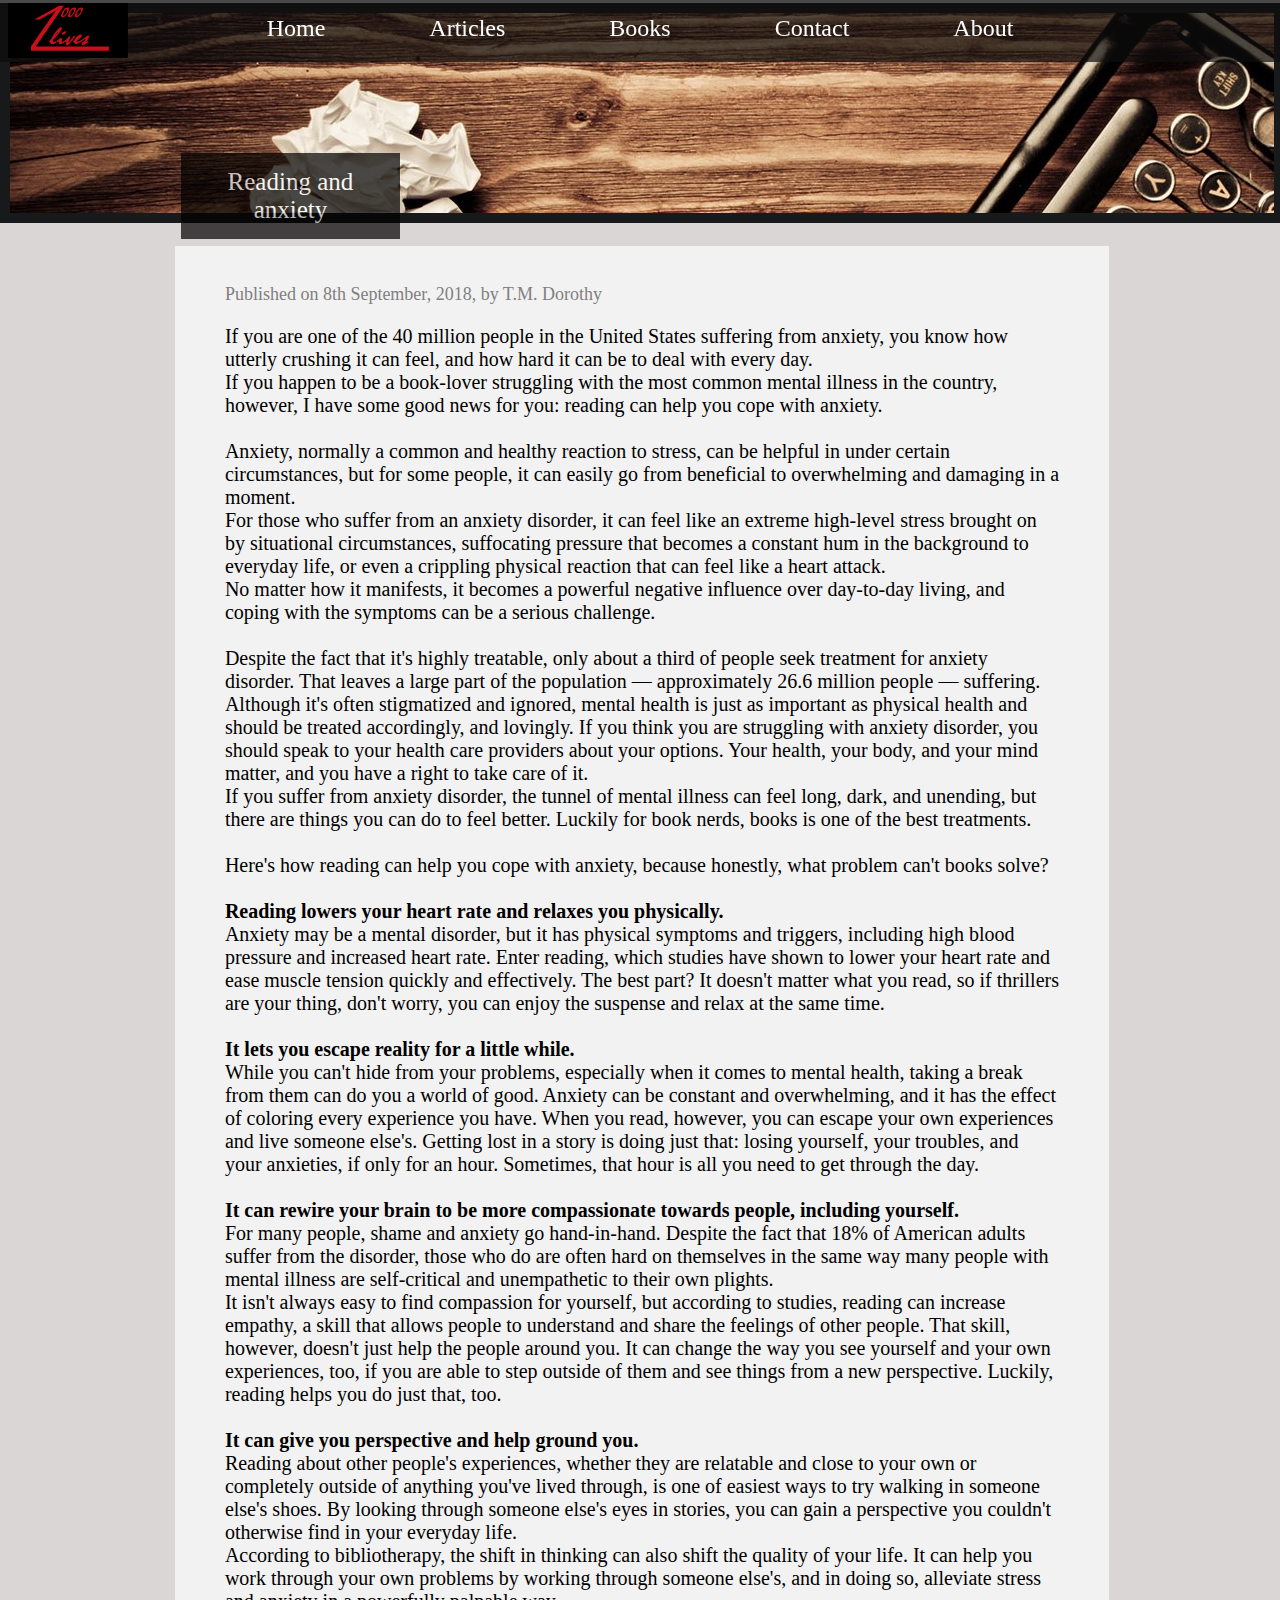
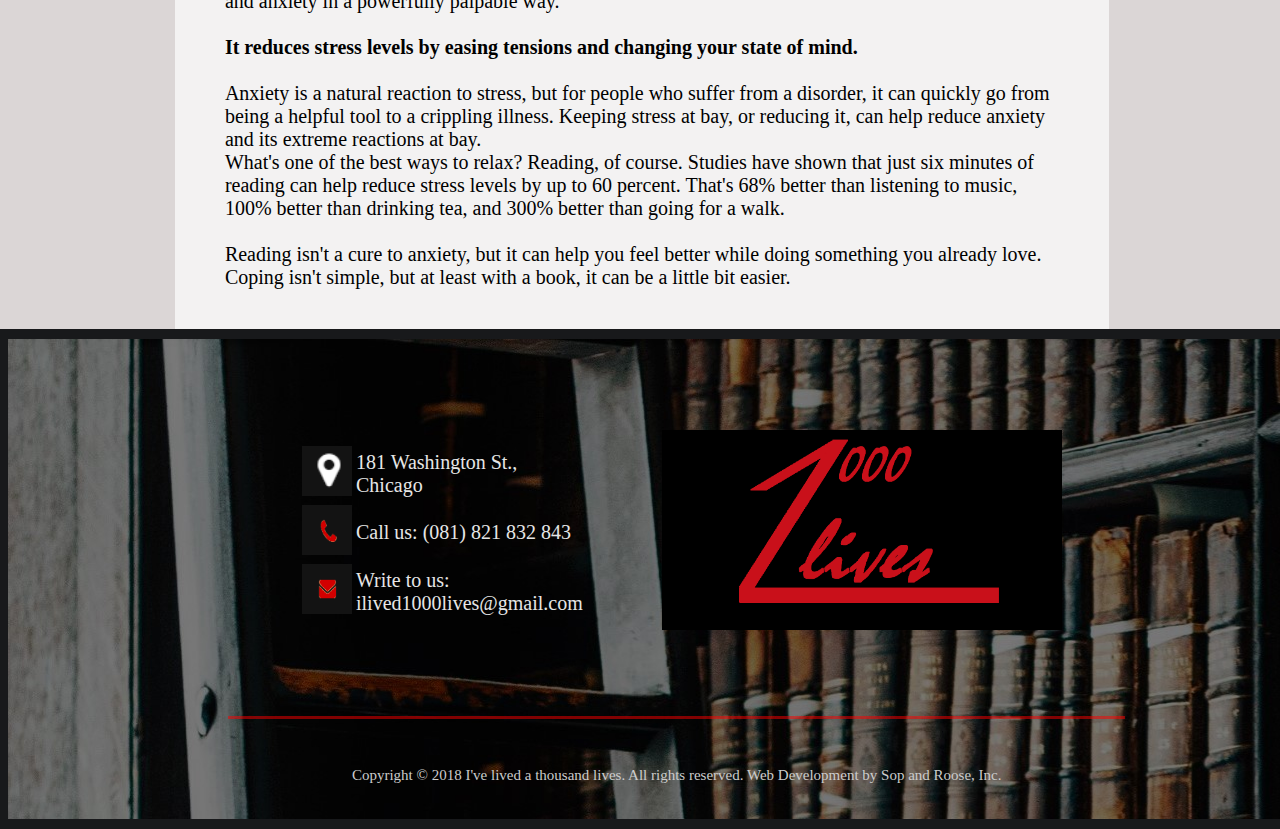
<file: article1.html>
<!DOCTYPE html>
<html>

  <head>
    <title>Reading is living</title>
    <link href="images/logo.png" rel="icon">
    <link href="article.css" type="text/css" rel="stylesheet"/>
  </head>

  <body>

    <!-- Navigation bar -->
    <div id="home"></div>

    <img src="images/logo.png" height="55" width="120" class="logo"/>

    <div class="navbar" id="nav">
      <ul>
        <li><a href="index.html">Home</a></li>
        <li><a href="articles.html">Articles</a></li>
        <li><a href="reviews.html">Books</a></li>
        <li><a href="#contact">Contact</a></li>
        <li><a href="#about">About</a></li>
      </ul>
    </div>

    <div class="header">
      <div class="title">Reading and anxiety</div>
    <div>
    <br><br><br><br><br><br><br>
    <!-- Articles -->
    <div id="myarticles"></div>

    <div class="container">
        <p class="detailes">Published on 8th September, 2018, by T.M. Dorothy</p>
        <p>If you are one of the 40 million people in the United States suffering from anxiety, you know how utterly crushing it can feel, and how hard it can be to deal with every day. <br>
          If you happen to be a book-lover struggling with the most common mental illness in the country, however, I have some good news for you: reading can help you cope with anxiety.
          <br><br>
          Anxiety, normally a common and healthy reaction to stress, can be helpful in under certain circumstances, but for some people, it can easily go from beneficial to overwhelming and damaging in a moment.<br>
          For those who suffer from an anxiety disorder, it can feel like an extreme high-level stress brought on by situational circumstances, suffocating pressure that becomes a constant hum
          in the background to everyday life, or even a crippling physical reaction that can feel like a heart attack.<br>
          No matter how it manifests, it becomes a powerful negative influence over day-to-day living, and coping with the symptoms can be a serious challenge.<br><br>
          Despite the fact that it's highly treatable, only about a third of people seek treatment for anxiety disorder. That leaves a large part of the population — approximately 26.6 million people — suffering. Although it's often stigmatized and ignored, mental health is just as important as physical health and should be treated accordingly, and lovingly. If you think you are struggling with anxiety disorder, you should speak to your health care providers about your options. Your health, your body, and your mind matter, and you have a right to take care of it.<br>
          If you suffer from anxiety disorder, the tunnel of mental illness can feel long, dark, and unending, but there are things you can do to feel better.
          Luckily for book nerds, books is one of the best treatments. <br><br>
          Here's how reading can help you cope with anxiety, because honestly, what problem can't books solve?<br><br>

          <strong>Reading lowers your heart rate and relaxes you physically.</strong><br>
          Anxiety may be a mental disorder, but it has physical symptoms and triggers, including high blood pressure and increased heart rate.
          Enter reading, which studies have shown to lower your heart rate and ease muscle tension quickly and effectively.
          The best part? It doesn't matter what you read, so if thrillers are your thing, don't worry, you can enjoy the suspense and relax at the same time. <br><br>

          <strong>It lets you escape reality for a little while.</strong><br>
          While you can't hide from your problems, especially when it comes to mental health, taking a break from them can do you a world of good.
          Anxiety can be constant and overwhelming, and it has the effect of coloring every experience you have.
          When you read, however, you can escape your own experiences and live someone else's.
          Getting lost in a story is doing just that: losing yourself, your troubles, and your anxieties, if only for an hour.
          Sometimes, that hour is all you need to get through the day.<br><br>

          <strong>It can rewire your brain to be more compassionate towards people, including yourself.</strong><br>
          For many people, shame and anxiety go hand-in-hand. Despite the fact that 18% of American adults suffer from the disorder,
          those who do are often hard on themselves in the same way many people with mental illness are self-critical and unempathetic to their own plights.<br>
          It isn't always easy to find compassion for yourself, but according to studies, reading can increase empathy, a skill that allows people
          to understand and share the feelings of other people. That skill, however, doesn't just help the people around you.
          It can change the way you see yourself and your own experiences, too, if you are able to step outside of them and see things from a new perspective.
          Luckily, reading helps you do just that, too.<br><br>

          <strong>It can give you perspective and help ground you.</strong><br>
          Reading about other people's experiences, whether they are relatable and close to your own or completely outside of anything you've lived through,
          is one of easiest ways to try walking in someone else's shoes.
          By looking through someone else's eyes in stories, you can gain a perspective you couldn't otherwise find in your everyday life.<br>
          According to bibliotherapy, the shift in thinking can also shift the quality of your life.
          It can help you work through your own problems by working through someone else's, and in doing so, alleviate stress and anxiety in a powerfully palpable way.<br><br>

          <strong>It reduces stress levels by easing tensions and changing your state of mind.</strong><br><br>
          Anxiety is a natural reaction to stress, but for people who suffer from a disorder, it can quickly go from being a helpful tool to a crippling illness.
          Keeping stress at bay, or reducing it, can help reduce anxiety and its extreme reactions at bay.<br>

          What's one of the best ways to relax? Reading, of course. Studies have shown that just six minutes of reading can help reduce stress levels by up to 60 percent.
          That's 68% better than listening to music, 100% better than drinking tea, and 300% better than going for a walk.<br><br>

          Reading isn't a cure to anxiety, but it can help you feel better while doing something you already love.
          Coping isn't simple, but at least with a book, it can be a little bit easier.

        </p>
      </div>

        <!-- Page footer -->
        <div class="footer" id="contact">
          <table cellspacing="70">
            <tr>
              <td>
                <table>
                  <tr>
                    <td><img src="images/location.png" height="50" width="50"/></td>
                    <td> 181 Washington St., Chicago<td>
                  </tr>
                  <tr>
                    <td><img src="images/call.png" height="50" width="50"/></td>
                    <td> Call us: (081) 821 832 843<td>
                  </tr>
                  <tr>
                    <td><img src="images/email.png" height="50" width="50"/></td>
                    <td> Write to us: ilived1000lives@gmail.com<td>
                  </tr>
                </table>
              </td>
              <td><img src="images/logo.png" height="200" width="400"/></td>
           </tr>
          </table>

          <hr size="3" color="red"></hr>
          <br>
          <p>Copyright © 2018 I've lived a thousand lives. All rights reserved. Web Development by Sop and Roose, Inc.</p>

        </div>

    <script type="text/javascript" src="./barscript.js"></script>
  </body>

</html>
</file>
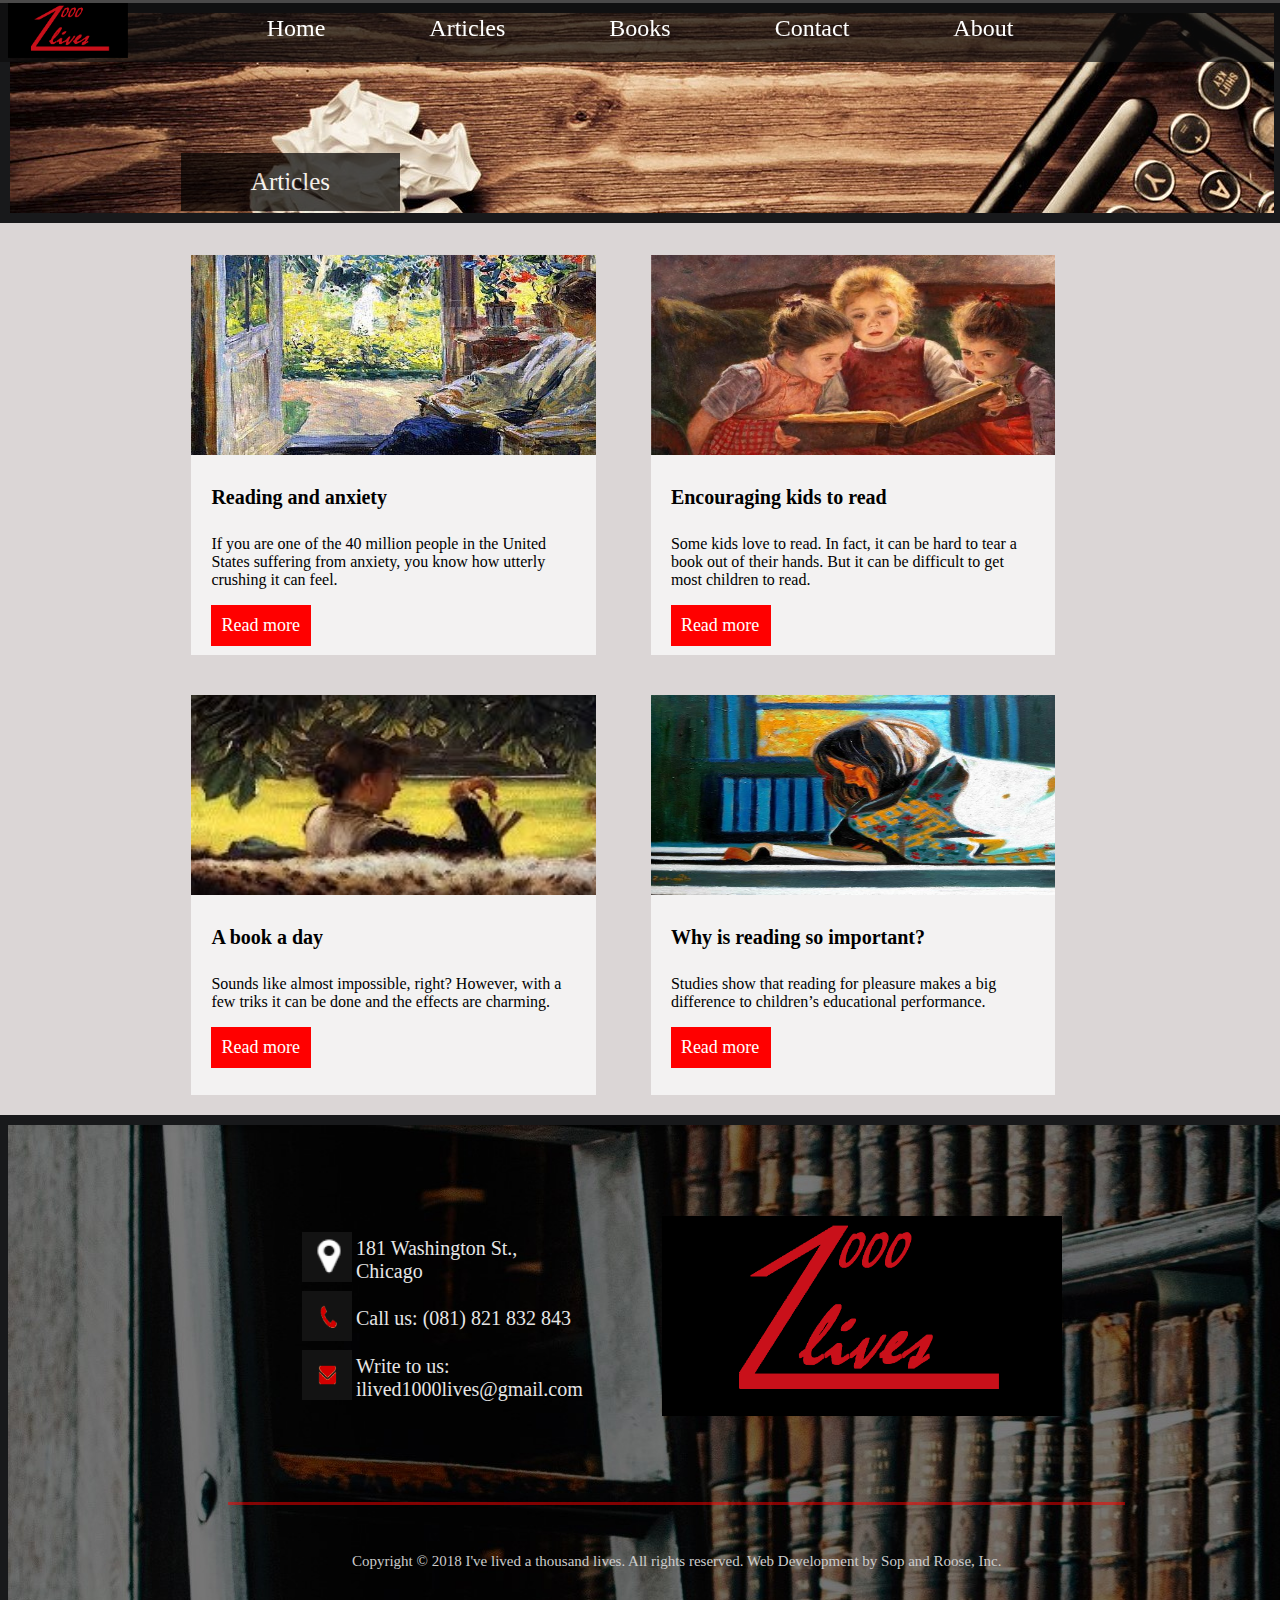
<file: articles.html>
<!DOCTYPE html>
<html>

  <head>
    <title>Reading is living</title>
    <link href="images/logo.png" rel="icon">
    <link href="articles.css" type="text/css" rel="stylesheet"/>
  </head>

  <body>

    <!-- Navigation bar -->
    <div id="home"></div>

    <img src="images/logo.png" height="55" width="120" class="logo"/>

    <div class="navbar" id="nav">
      <ul>
        <li><a href="index.html">Home</a></li>
        <li><a href="#myarticles">Articles</a></li>
        <li><a href="reviews.html">Books</a></li>
        <li><a href="#contact">Contact</a></li>
        <li><a href="#about">About</a></li>
      </ul>
    </div>

    <div class="header">
      <div class="title">Articles</div>
    <div>
    <br><br><br><br><br><br><br><br>
    <!-- Articles -->
    <div id="myarticles"></div>

    <div class="container">
        <ul>
            <li><div class="article">
                <img src="images/art1.jpg" height="200" width="480"/>

                <div class="text">
                  <h4>Reading and anxiety</h4>
                  <p>If you are one of the 40 million people in the United States suffering from anxiety,
                      you know how utterly crushing it can feel.</p>

                  <div class="readMore"><a href="article1.html">Read more</a></div>
                </div>
            </div></li>

            <li> <div class="article">
              <img src="images/art2.jpg" height="200" width="480"/>

              <div class="text">
                  <h4>Encouraging kids to read</h4>
                  <p>Some kids love to read. In fact, it can be hard to tear a book out of their hands.
                    But it can be difficult to get most children to read.</p>
                  <div class="readMore"><a href="article1.html">Read more</a></div>
              </div>
            </div> </li>

            <li> <div class="article">
              <img src="images/art3.jpg" height="200" width="480"/>

              <div class="text">
                  <h4>A book a day</h4>
                  <p><p>Sounds like almost impossible, right? However, with a few triks it can be done and the effects are charming.</p></p>
                  <div class="readMore"><a href="article1.html">Read more</a></div>
              </div>
            </div> </li>

            <li> <div class="article">
              <img src="images/art4.jpg" height="200" width="480"/>

              <div class="text">
                <h4>Why is reading so important?</h4>
                <p>Studies show that reading for pleasure makes a big difference to children’s educational performance.</p>
                <div class="readMore"><a href="article1.html">Read more</a></div>
              </div>
            </div> </li>
        </ul>
      </div>

        <!-- Page footer -->
        <div class="footer" id="contact">
          <table cellspacing="70">
            <tr>
              <td>
                <table>
                  <tr>
                    <td><img src="images/location.png" height="50" width="50"/></td>
                    <td> 181 Washington St., Chicago<td>
                  </tr>
                  <tr>
                    <td><img src="images/call.png" height="50" width="50"/></td>
                    <td> Call us: (081) 821 832 843<td>
                  </tr>
                  <tr>
                    <td><img src="images/email.png" height="50" width="50"/></td>
                    <td> Write to us: ilived1000lives@gmail.com<td>
                  </tr>
                </table>
              </td>
              <td><img src="images/logo.png" height="200" width="400"/></td>
           </tr>
          </table>

          <hr size="3" color="red"></hr>
          <br>
          <p>Copyright © 2018 I've lived a thousand lives. All rights reserved. Web Development by Sop and Roose, Inc.</p>

        </div>

    <script type="text/javascript" src="./barscript.js"></script>
  </body>

</html>
</file>
<file: article.css>
.header {
  background-image: url(images/articles.jpg);
  width: 100%;
  height: 200px;
  border: 10px solid #18191b;
  margin-top: -0.3em;
  margin-left: -0.5em;
}

.title {
  position: relative;
  top: 70%;
  left: 13.5%;
  width: 15%;
  background-color: black;
  opacity: 0.7;
  padding: 15px;
  color: white;
  text-align: center;
  font-family: "Calibri";
  font-size: 25px;
  z-index: 2;
}

body {
  background-color: #dbd6d6;
}

.navbar {
  position: fixed;
  top: 0px;
  margin-bottom: 0px;
  border-bottom: 0px;
  width: 100%;
  margin-top: -0.2em;
  margin-left: -0.5em;
  padding-top: 10px;
  padding-bottom: 0;
  background-color: rgba(13, 13, 13, 0.7);
  transition: .5s;
  text-align: center;
  z-index: 10;
}

ul {
  margin: 0;
  padding: 0;
  overflow: hidden;
}

.navbar ul li {
  list-style-type: none;
  display: inline-block;

  padding: 20px 50px 20px 50px;
  color: white;
  font-size: 24px;
  font-family: "Calibri";

  transition: .5s;
  margin-top: -0.5em;
  text-align: center;
}

.navbar ul li:hover {
  background-color: rgba(255, 0, 0, 0.3);
}

.logo {
  position: fixed;
  z-index: 11;
}

a {
  text-decoration: none;
  font-family: inherit;
  color: inherit;
}

.container{
    width: 66%;
    margin: 0 auto;
    overflow: hidden;
    background: #f3f2f2;
    margin-top: 21px;
    padding: 20px 50px;

    font-family: "Calibri";
    font-size: 20px;
}

.container .article {
  overflow: hidden;
  align-items: center;
}

.container .article .tableText{
  overflow: hidden;
  align-items: center;
}

.container .detailes {
  color: grey;
  font-size: 18px;
}

.text {
  padding: 0 20px 20px 20px;
  font-family: "Calibri";
  color: black;
}

.readMore {
  background-color: red;
  color: white;
  padding: 10px;
  width: 80px;
  font-family: "Calibri";
  font-size: 18px;
}

h4 {
  font-size: 20px;
}

.tableText {
  padding: 15px;
}

.footer {
  background-image: url(images/footer.jpg);
  margin-left: -0.6em;
  margin-bottom: -0.6em;

  width: 100%;
  width: 71%;
  height: 100%;
  border: 10px solid #18191b;

  padding: 20px 220px;
  indent: 100px;
  color: #e6e6e6;
  font-size: 20px;
}

.footer hr {
  opacity: 0.5;
}

.footer p {
  color: #cccccc;
  font-size: 15px;
  text-align: center;
}
</file>
<file: articles.css>
.header {
  background-image: url(images/articles.jpg);
  width: 100%;
  height: 200px;
  border: 10px solid #18191b;
  margin-top: -0.3em;
  margin-left: -0.5em;
}

.title {
  position: relative;
  top: 70%;
  left: 13.5%;
  width: 15%;
  color: white;
  text-align: center;
  font-family: "Calibri";
  font-size: 25px;
  background-color: black;
  opacity: 0.7;
  padding: 15px;
  z-index: 2;
}

body {
  background-color: #dbd6d6;
}

.navbar {
  width: 100%;
  padding-top: 10px;
  padding-bottom: 0;
  margin-top: -0.2em;
  margin-left: -0.5em;
  top: 0px;
  position: fixed;
  margin-bottom: 0px;
  border-bottom: 0px;
  background-color: rgba(13, 13, 13, 0.7);
  transition: .5s;
  text-align: center;
  z-index: 10;
}

ul {
  margin: 0;
  padding: 0;
  overflow: hidden;
}

.navbar ul li {
  list-style-type: none;
  display: inline-block;
  padding: 20px 50px 20px 50px;
  color: white;
  font-size: 24px;
  font-family: "Calibri";
  transition: .5s;
  margin-top: -0.5em;
  text-align: center;
}

.navbar ul li:hover {
  background-color: rgba(255, 0, 0, 0.3);
}

.logo {
  position: fixed;
  z-index: 11;
}

a {
  text-decoration: none;
  font-family: inherit;
  color: inherit;
}

.container{
    width: 80%;
    margin: 0 auto;
    overflow: hidden;
    background: inherit;
    margin-top: 20px;
}

.container ul{
    padding: 0px;
    margin: 0px;
}

.container ul li{
    float:left;
    list-style: none;
    width:40%;
    height:400px;
    background: #f3f2f2;
    margin: 20px 0px 20px 55px;
    box-sizing: border-box;
    display: inline-block;
}

.container .article {
  overflow: hidden;
  align-items: center;
}

.container .article .tableText{
  overflow: hidden;
  align-items: center;
}

.text {
  padding: 0 20px 20px 20px;
  font-family: "Calibri";
  color: black;
}

.readMore {
  background-color: red;
  color: white;
  padding: 10px;
  width: 80px;
  font-family: "Calibri";
  font-size: 18px;
}


.readMore:hover {
  text-decoration: underline;
}

h4 {
  font-size: 20px;
}

.tableText {
  padding: 15px;
}

.footer {
  background-image: url(images/footer.jpg);
  margin-left: -0.6em;
  margin-bottom: -0.6em;
  width: 100%;
  width: 71%;
  height: 100%;
  border: 10px solid #18191b;
  padding: 20px 220px;
  indent: 100px;
  color: #e6e6e6;
  font-size: 20px;
}

.footer hr {
  opacity: 0.5;
}

.footer p {
  color: #cccccc;
  font-size: 15px;
  text-align: center;
}
</file>
